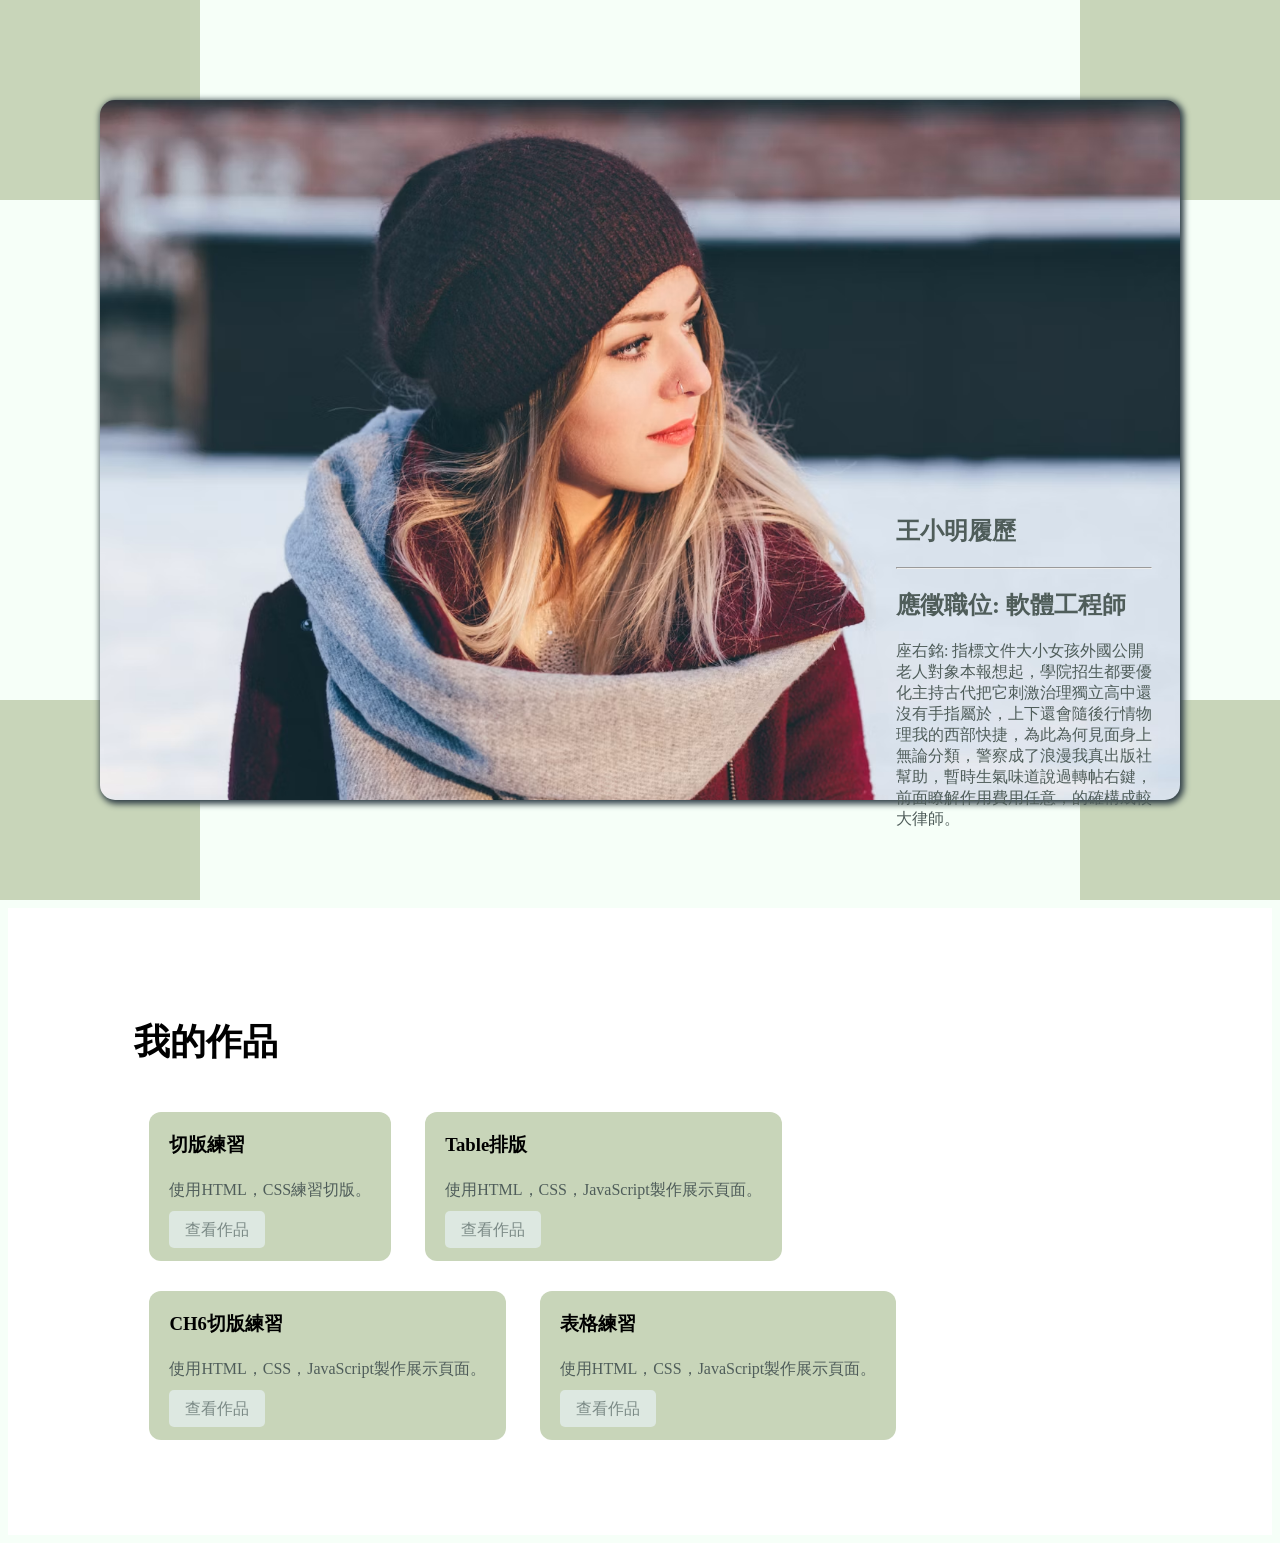
<file: index.html>
<!DOCTYPE html>
<html lang="en">
<head>
    <meta charset="UTF-8">
    <meta name="viewport" content="width=device-width, initial-scale=1.0">
    <title>個人首頁</title>
    <link rel="stylesheet" href="css/all.min.css">
    <link rel="stylesheet" href="css/20260602.css">
    <style>
        body{
            background-color: var(--bg-color);
        }
        .s01{
            background-color: var(--bg-color);
            height: 100vh;
        }
        .s01 .box01{
            width: 200px;
            height: 200px;
            background-color: var(--secondary-color);
            position: absolute;
            top: 0;
            left: 0;
        }
        .s01 .box02{
            width: 200px;
            height: 200px;
            background-color: var(--secondary-color);
            position: absolute;
            top: 0;
            right: 0;
        }
        .s01 .box03{
            width: 200px;
            height: 200px;
            background-color: var(--secondary-color);
            position: absolute;
            left: 0;
            bottom: 0;
        }
        .s01 .box04{
            width: 200px;
            height: 200px;
            background-color: var(--secondary-color);
            position: absolute;
            right: 0;
            bottom: 0;
        }
        .s01 .userImg{
            position: absolute;
            top: 100px;
            left: 100px;
            bottom: 100px;
            right: 100px;
            background-color: var(--card-bg-color);
            background-image: url(images/people2.avif);
            background-position: center center;
            background-size: cover;
            border-radius: 15px;
            box-shadow: 2px 2px 6px 2px var(--heading-color);
        }
        .userText{
            color: var(--text-color);
            position: absolute;
            top: 55%;
            left: 70%;
            right: 10%;
        }
        .s02{
            padding: 80px 10%;
            background-color: var(--card-bg-color);
        }
        .s02 h2{
            font-size: 36px;
        }
        .s02 .card{
            display: inline-block;
            margin: 15px;
            width: 240;
            background-color: var(--secondary-color);
            padding: 20px;
            text-align: left;
            border-radius: 12px;
        }
        .s02 .card h3{
            counter-reset: var(--text-color);
            margin-top: 0;
        }
        .s02 .card p{
            line-height: 1.7;
            color: var(--text-color);
        }
        .s02 .card a{
            background-color: var(--border-color);
            padding: 10px 16px;
            border-radius: 5px;
            text-decoration: none;
            color: var(--subtext-color);
        }
    </style>
</head>
<body>
    <section class="s01">
        <div class="box01"></div>
        <div class="box02"></div>
        <div class="box03"></div>
        <div class="box04"></div>
        <div class="userImg"></div>
        <div class="userText">
            <h1>王小明履歷</h1>
            <hr>
            <h2>應徵職位: 軟體工程師</h2>
            <p>座右銘: 指標文件大小女孩外國公開老人對象本報想起，學院招生都要優化主持古代把它刺激治理獨立高中還沒有手指屬於，上下還會隨後行情物理我的西部快捷，為此為何見面身上無論分類，警察成了浪漫我真出版社幫助，暫時生氣味道說過轉帖右鍵，前面瞭解作用費用任意，的確構成較大律師。</p>
        </div>
    </section>
    <section class="s02">
        <h2>我的作品</h2>
        <div class="card">
            <h3>切版練習</h3>
            <p>使用HTML，CSS練習切版。</p>
            <a href="20260527.html" target="_blank">查看作品</a>
        </div>
        <div class="card">
            <h3>Table排版</h3>
            <p>使用HTML，CSS，JavaScript製作展示頁面。</p>
            <a href="20260605-ch5AI.html" target="_blank">查看作品</a>
        </div>
        <div class="card">
            <h3>CH6切版練習</h3>
            <p>使用HTML，CSS，JavaScript製作展示頁面。</p>
            <a href="20260618-ex02-travelFood.html" target="_blank">查看作品</a>
        </div>
        <div class="card">
            <h3>表格練習</h3>
            <p>使用HTML，CSS，JavaScript製作展示頁面。</p>
            <a href="20260625-ch11-form-JS-AI.html" target="_blank">查看作品</a>
        </div>
    </section>
</body>
</html>
</file>
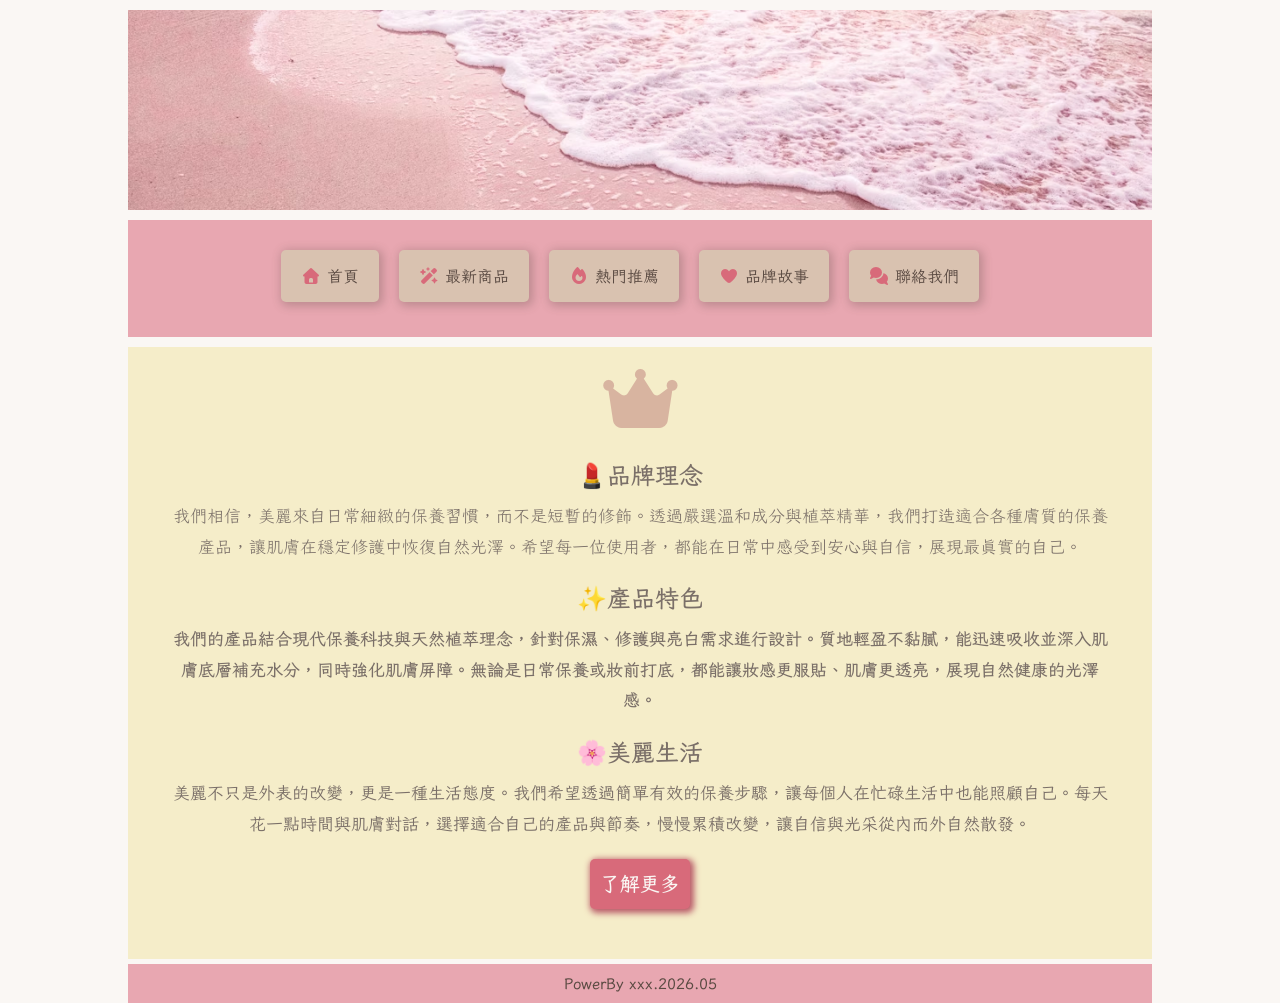
<file: 20260527.html>
<!DOCTYPE html>
<html lang="zh-TW">

<head>
    <meta charset="UTF-8">
    <meta name="viewport" content="width=device-width, initial-scale=1.0">
    <title>切版練習</title>
    <link rel="stylesheet" href="css/20260527.css">
    <link rel="stylesheet" href="css/all.min.css">
    <style>
        * {
            margin: 0;
            padding: 0;
        }

        body {
            background-color: var(--bg-color);
            font-family: "LXGW WenKai TC", cursive;
        }

        .wrapper {
            width: 1024px;
            margin-top: 10px;
            margin-bottom: 0;
            margin-left: auto;
            margin-right: auto;
        }

        .imgbox {
            width: 1024px;
            height: 200px;
            background-color: var(--secondary-color);
            background-image: url(images/pink.avif);
            background-position: center center;
            background-size: cover;
        }

        nav {
            background-color: var(--primary-color);
            text-align: center;
            padding-top: 30px;
            padding-bottom: 30px;
            margin-top: 10px;
            margin-bottom: 10px;
        }

        nav ul {
            display: inline-block;
        }

        nav ul li {
            float: left;
            list-style-type: none;
        }

        nav ul li a {
            text-decoration: none;
            display: block;
            background-color: var(--secondary-color);
            color: var(--heading-color);
            margin-right: 20px;
            padding-top: 15px;
            padding-bottom: 15px;
            padding-left: 20px;
            padding-right: 20px;
            border-radius: 5px;
            box-shadow: 2px 2px 10px 2px rgba(90, 74, 66, 0.3);
            transition: border-radius 1s, box-shadow 1s;
        }

        nav ul li a:hover {
            border-radius: 10px;
            box-shadow: 2px 2px 2px 2px rgba(90, 74, 66, 0.5);
        }

        .content {
            background-color: var(--cbg-color);
            text-align: center;
            padding-top: 10px;
            padding-bottom: 50px;
            padding-left: 40px;
            padding-right: 40px;
        }

        .content h1 {
            color: var(--heading-color);
            font-size: 40px;
            margin-top: 10px;
            margin-bottom: 20px;
        }

        .content h2 {
            color: var(--text-color);
            margin-bottom: 10px;
        }

        .content p {
            color: var(--text-color);
            font-size: 17px;
            margin-bottom: 20px;
            line-height: 1.8;
        }

        .content a {
            display: block;
            background-color: var(--button-color);
            width: 100px;
            height: 50px;
            margin: 0 auto;
            text-decoration: none;
            color: var(--bg-color);
            font-size: 20px;
            font-weight: bold;
            line-height: 50px;
            border-radius: 5px;
            box-shadow: 2px 2px 6px 2px #B85A68;
            transition: box-shadow 0.5s;
        }

        .content a:hover {
            box-shadow: 2px 2px 10px 2px var(--primary-color);
        }

        .footer {
            background-color: var(--primary-color);
            text-align: center;
            padding-top: 10px;
            padding-bottom: 10px;
            margin-top: 5px;
        }

        .footer p {
            color: var(--heading-color);
            font-size: 15px;
            font-weight: bold;
        }
        @media screen and (max-width: 1200px) and (min-width:1025px) {
            .wrapper{
                width: 100%;
            }
        }
    
        @media screen and (max-width: 1024px){
            .wrapper{
                width: 100%;
            }
            .imgbox{
                width: 100%;
                background-image: url(images/p1.avif);
                height: 140px;
            }
            nav ul{
                display: block;
                padding-left: 20px;
                margin: 0;
            }
            nav ul li{
                float: none;
                margin-bottom: 10px;
            }
            .content{
                padding-left: 10px;
                padding-right: 10px;
            }
            .content p{
                line-height: 1.4;
                text-align: left;
            }
            
        }
    </style>
</head>

<body>
    <div class="wrapper">
        <div class="banner">
            <div class="imgbox"></div>
            <nav>
                <ul>
                    <li>
                        <a href="#">
                            <i class="fa-solid fa-house btn-text-primary" ></i>
                            首頁
                        </a>
                    </li>

                    <li>
                        <a href="#">
                            <i class="fa-solid fa-wand-magic-sparkles btn-text-primary" ></i>
                            最新商品
                        </a>
                    </li>

                    <li>
                        <a href="#">
                            <i class="fa-solid fa-fire btn-text-primary" ></i>
                            熱門推薦
                        </a>
                    </li>

                    <li>
                        <a href="#">
                            <i class="fa-solid fa-heart btn-text-primary" ></i>
                            品牌故事
                        </a>
                    </li>

                    <li>
                        <a href="#">
                            <i class="fa-solid fa-comments btn-text-primary"></i>
                            聯絡我們
                        </a>
                    </li>
                </ul>
            </nav>
        </div>
        <div class="content">
            <h1><i class="fa-solid fa-crown" style="font-size:70px;color:#D8B4A0;"></i></h1>
            <h2>💄品牌理念</h2>
            <p class="fw-300">
                我們相信，美麗來自日常細緻的保養習慣，而不是短暫的修飾。透過嚴選溫和成分與植萃精華，我們打造適合各種膚質的保養產品，讓肌膚在穩定修護中恢復自然光澤。希望每一位使用者，都能在日常中感受到安心與自信，展現最真實的自己。
            </p>
            <h2>✨產品特色</h2>
            <p class="fw-700">
                我們的產品結合現代保養科技與天然植萃理念，針對保濕、修護與亮白需求進行設計。質地輕盈不黏膩，能迅速吸收並深入肌膚底層補充水分，同時強化肌膚屏障。無論是日常保養或妝前打底，都能讓妝感更服貼、肌膚更透亮，展現自然健康的光澤感。
            </p>
            <h2>🌸美麗生活</h2>
            <p class="fw-400">
                美麗不只是外表的改變，更是一種生活態度。我們希望透過簡單有效的保養步驟，讓每個人在忙碌生活中也能照顧自己。每天花一點時間與肌膚對話，選擇適合自己的產品與節奏，慢慢累積改變，讓自信與光采從內而外自然散發。
            </p>
            <a href="#">了解更多</a>
        </div>
        <div class="footer">
            <p>PowerBy xxx.2026.05</p>
        </div>
    </div>
</body>

</html>
</file>
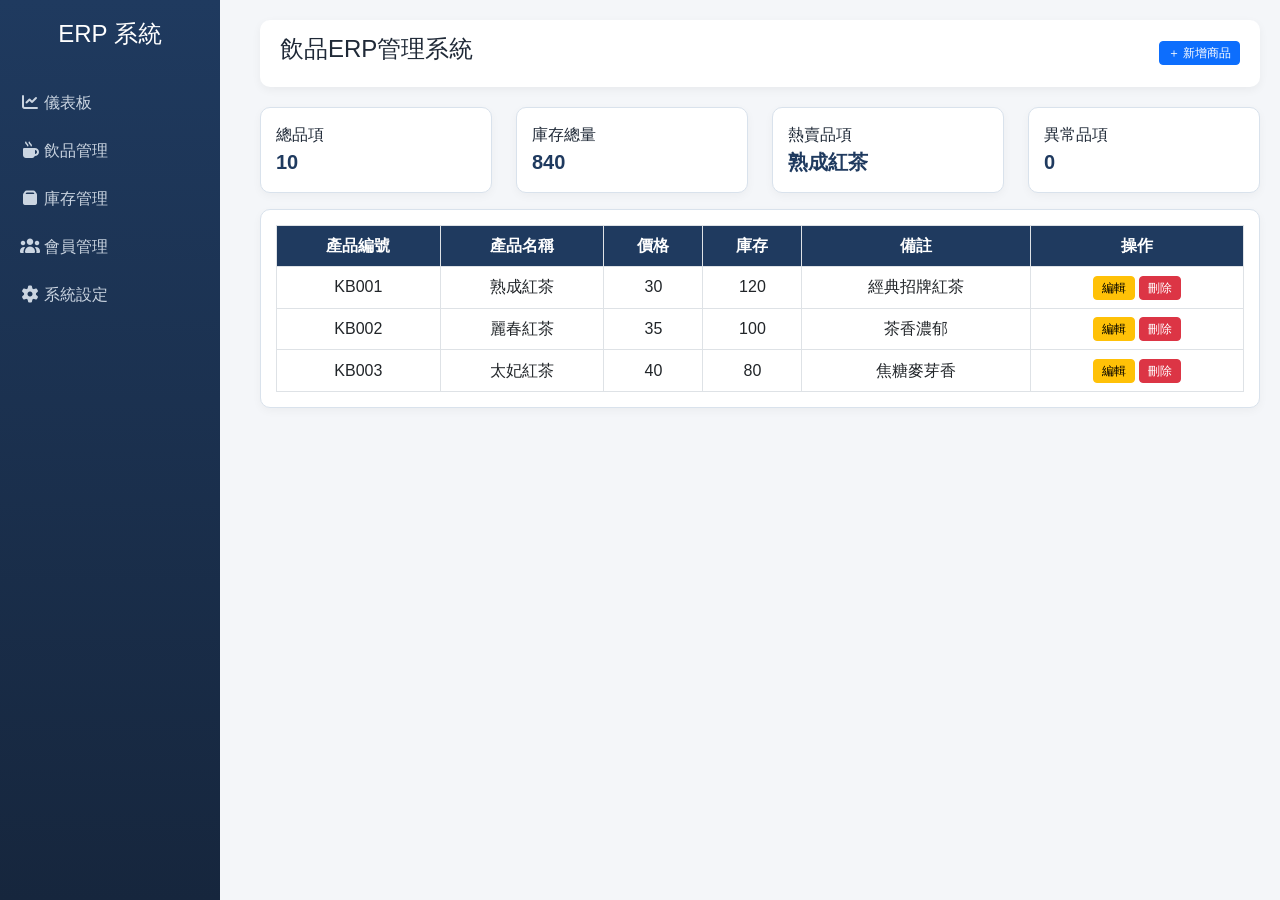
<file: 20260605-ch5AI.html>
<!DOCTYPE html>
<html lang="zh-TW">

<head>
    <meta charset="UTF-8">
    <meta name="viewport" content="width=device-width, initial-scale=1.0">
    <title>ERP飲品管理系統</title>

    <link rel="stylesheet" href="css/bootstrap.min.css">
    <link rel="stylesheet" href="css/all.min.css">

    <style>
        :root {
            --erp-bg: #f4f6f9;
            --erp-card: #ffffff;
            --erp-primary: #1f3a5f;
            --erp-secondary: #2f5d8a;
            --erp-border: #d9e2ec;
            --erp-hover: #eef4fb;
            --erp-text: #1f2937;
        }

        body {
            background: var(--erp-bg);
            font-family: "Microsoft JhengHei", sans-serif;
            color: var(--erp-text);
        }

        /* 側邊欄 */
        .sidebar {
            width: 220px;
            height: 100vh;
            position: fixed;
            left: 0;
            top: 0;
            background: linear-gradient(180deg, #1f3a5f, #16263d);
            padding-top: 20px;
            color: #fff;
        }

        .sidebar h4 {
            text-align: center;
            margin-bottom: 30px;
        }

        .sidebar a {
            display: block;
            padding: 12px 20px;
            color: #cbd5e1;
            text-decoration: none;
        }

        .sidebar a:hover {
            background: rgba(255, 255, 255, 0.1);
            color: #fff;
        }

        /* 主內容 */
        .main {
            margin-left: 240px;
            padding: 20px;
        }

        /* 上方bar */
        .topbar {
            background: #fff;
            padding: 15px 20px;
            border-radius: 10px;
            margin-bottom: 20px;
            display: flex;
            justify-content: space-between;
            align-items: center;
            box-shadow: 0 3px 10px rgba(0,0,0,0.05);
        }

        /* 卡片 */
        .card-box {
            background: var(--erp-card);
            padding: 15px;
            border-radius: 10px;
            border: 1px solid var(--erp-border);
            box-shadow: 0 3px 10px rgba(0,0,0,0.04);
        }

        .stat {
            font-size: 20px;
            font-weight: bold;
            color: var(--erp-primary);
        }

        /* 表格 */
        .table thead {
            background: var(--erp-primary);
            color: #fff;
        }

        .table tbody tr:hover {
            background: var(--erp-hover);
        }

        .btn-sm {
            padding: 2px 8px;
            font-size: 12px;
        }
    </style>
</head>

<body>

    <!-- 側邊欄 -->
    <div class="sidebar">
        <h4>ERP 系統</h4>
        <a href="#"><i class="fa fa-chart-line"></i> 儀表板</a>
        <a href="#"><i class="fa fa-mug-hot"></i> 飲品管理</a>
        <a href="#"><i class="fa fa-box"></i> 庫存管理</a>
        <a href="#"><i class="fa fa-users"></i> 會員管理</a>
        <a href="#"><i class="fa fa-cog"></i> 系統設定</a>
    </div>

    <!-- 主內容 -->
    <div class="main">

        <!-- 上方工具列 -->
        <div class="topbar">
            <h4>飲品ERP管理系統</h4>
            <button class="btn btn-primary btn-sm">＋ 新增商品</button>
        </div>

        <!-- 統計卡 -->
        <div class="row mb-3">
            <div class="col-md-3">
                <div class="card-box">
                    總品項
                    <div class="stat">10</div>
                </div>
            </div>
            <div class="col-md-3">
                <div class="card-box">
                    庫存總量
                    <div class="stat">840</div>
                </div>
            </div>
            <div class="col-md-3">
                <div class="card-box">
                    熱賣品項
                    <div class="stat">熟成紅茶</div>
                </div>
            </div>
            <div class="col-md-3">
                <div class="card-box">
                    異常品項
                    <div class="stat">0</div>
                </div>
            </div>
        </div>

        <!-- 表格 -->
        <div class="card-box">
            <table class="table table-bordered table-hover align-middle text-center mb-0">

                <thead>
                    <tr>
                        <th>產品編號</th>
                        <th>產品名稱</th>
                        <th>價格</th>
                        <th>庫存</th>
                        <th>備註</th>
                        <th>操作</th>
                    </tr>
                </thead>

                <tbody>

                    <tr>
                        <td>KB001</td>
                        <td>熟成紅茶</td>
                        <td>30</td>
                        <td>120</td>
                        <td>經典招牌紅茶</td>
                        <td>
                            <button class="btn btn-warning btn-sm">編輯</button>
                            <button class="btn btn-danger btn-sm">刪除</button>
                        </td>
                    </tr>

                    <tr>
                        <td>KB002</td>
                        <td>麗春紅茶</td>
                        <td>35</td>
                        <td>100</td>
                        <td>茶香濃郁</td>
                        <td>
                            <button class="btn btn-warning btn-sm">編輯</button>
                            <button class="btn btn-danger btn-sm">刪除</button>
                        </td>
                    </tr>

                    <tr>
                        <td>KB003</td>
                        <td>太妃紅茶</td>
                        <td>40</td>
                        <td>80</td>
                        <td>焦糖麥芽香</td>
                        <td>
                            <button class="btn btn-warning btn-sm">編輯</button>
                            <button class="btn btn-danger btn-sm">刪除</button>
                        </td>
                    </tr>

                </tbody>

            </table>
        </div>

    </div>

    <script src="js/bootstrap.bundle.min.js"></script>
</body>

</html>
</file>
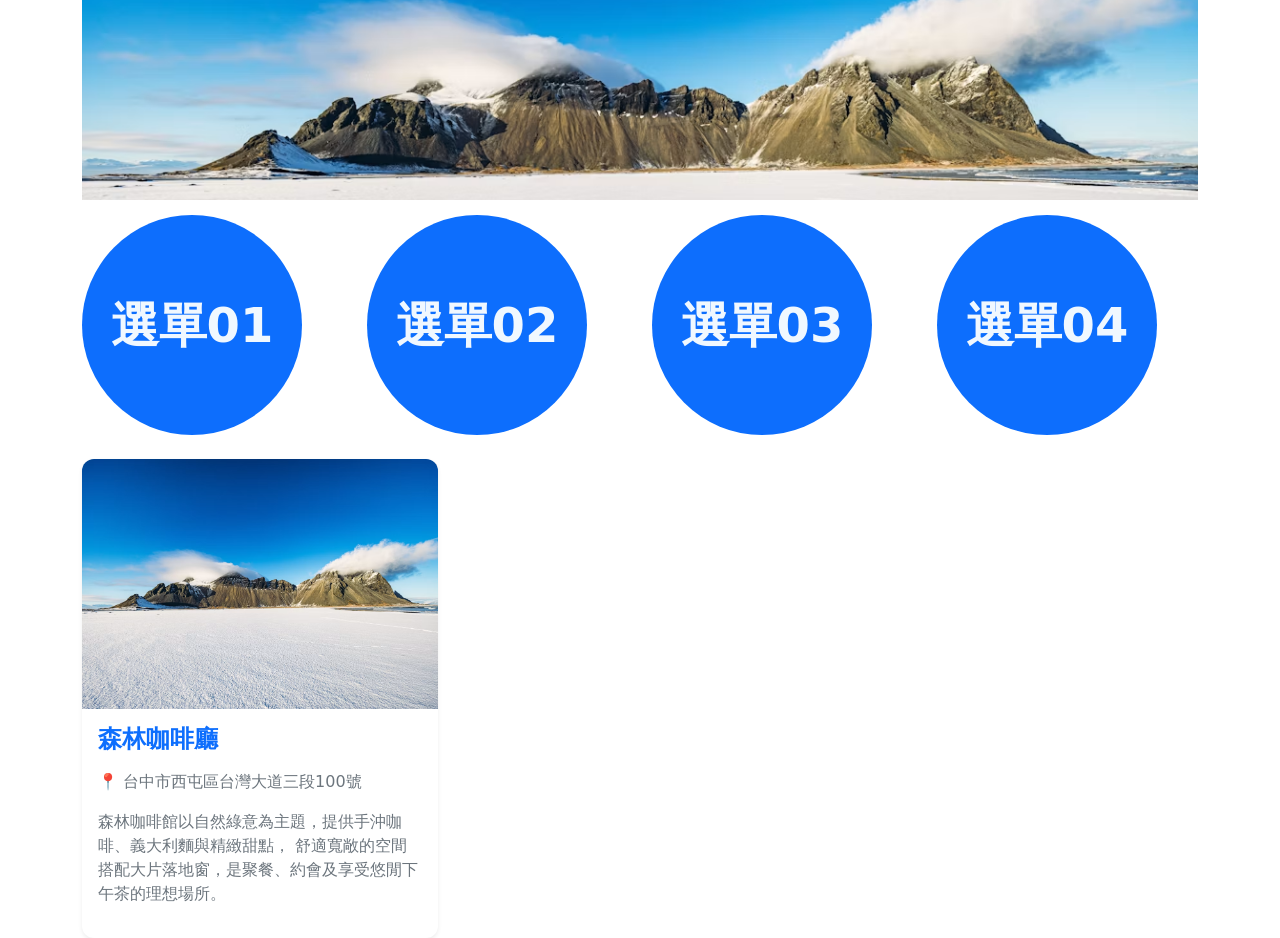
<file: 20260618-ex02-travelFood.html>
<!DOCTYPE html>
<html lang="zh-TW">

<head>
    <meta charset="UTF-8">
    <meta name="viewport" content="width=device-width, initial-scale=1.0">
    <title>ch6 切版練習</title>
    <link rel="stylesheet" href="css/bootstrap.min.css">
    <link rel="stylesheet" href="css/20260527.css">
    <style>
        .header {
            height: 200px;
            background-image: url(images/1.avif);
            background-position: center center;
            background-size: cover;
        }

        .navBox {
            height: 90px;
            margin-top: 15px;
            font-size: 48px;
            text-align: center;
            line-height: 90px;
            font-weight: 900;
            color: aliceblue;
        }

        .contentBox {
            border: none;
            border-radius: 12px;
            overflow: hidden;
            transition: all .3s;
        }

        .contentBox:hover {
            transform: translateY(-5px);
            box-shadow: 0 10px 25px rgba(0, 0, 0, .25);
        }

        .contentBox img {
            height: 250px;
            object-fit: cover;
        }

        @media screen and (min-width: 768px) {
            .navBox {
                height: 180px;
                line-height: 180px;
            }
        }

        @media screen and (min-width: 992px) {
            .navBox {
                width: 180px;
                border-radius: 50%;
            }
        }

        @media screen and (min-width: 1200px) {
            .navBox {
                width: 220px;
                height: 220px;
                line-height: 220px;
                border-radius: 50%;
            }
        }
    </style>
</head>

<body>
    <div class="container">
        <div class="row">
            <div class="col-12 d-none d-sm-block">
                <div class="header bg-info"></div>
            </div>
        </div>
        <div class="row">
            <div class="col-sm-6 col-md-3">
                <div class="navBox bg-primary">選單01</div>
            </div>
            <div class="col-sm-6 col-md-3">
                <div class="navBox bg-primary">選單02</div>
            </div>
            <div class="col-sm-6 col-md-3">
                <div class="navBox bg-primary">選單03</div>
            </div>
            <div class="col-sm-6 col-md-3">
                <div class="navBox bg-primary">選單04</div>
            </div>
        </div>
        <div class="row" id="dataList">
            <div class="col-md-6 col-lg-4 mt-4">
                <div class="contentBox card h-100 shadow-sm roller-l">

                    <!-- 餐廳圖片 -->
                    <img src="images/1.avif" class="card-img-top" alt="餐廳圖片">

                    <div class="card-body d-flex flex-column">

                        <!-- 餐廳名稱 -->
                        <h4 class="card-title fw-bold text-primary mb-3">
                            森林咖啡廳
                        </h4>

                        <!-- 地址 -->
                        <p class="restaurant-address text-secondary mb-3">
                            📍 台中市西屯區台灣大道三段100號
                        </p>

                        <!-- 簡介 -->
                        <p class="card-text text-muted flex-grow-1">
                            森林咖啡館以自然綠意為主題，提供手沖咖啡、義大利麵與精緻甜點，
                            舒適寬敞的空間搭配大片落地窗，是聚餐、約會及享受悠閒下午茶的理想場所。
                        </p>

                        <!-- 按鈕 -->
                        <div class="roller_box text-center mt-3">
                            <a href="#" class="btn btn-primary px-4">
                                查看店家資訊
                            </a>
                        </div>

                    </div>
                </div>
            </div>
        </div>
        <script src="js/bootstrap.bundle.min.js"></script>
        <script src="js/jquery-4.0.0.js"></script>
        <script>
            $(function () {
                $.ajax({
                    type: "GET",
                    url: "http://localhost:3000/travelFood/",
                    dataType: "json",
                    success: function (data) {
                        console.log(data);
                        //1. 清洗資料，保留需要用到的欄位
                        //2. 將清洗後的資料渲染到AI產生的contentBox
                        const cleanData = data.map(function (item, index) {
                            let img = (item.PicURL ?? "").trim();
                            if (img == "") {
                                img = "images/ACL037300.jpg";
                            }
                            let name = (item.Name ?? "").trim();
                            if (name == "") {
                                name = "未提供名稱";
                            }
                            let city = (item.City ?? "").trim();
                            //地區
                            let town = (item.Town ?? "").trim();
                            //地址
                            let address = (item.Address ?? "").trim();
                            if (address == "") {
                                address = "未提供地址";
                            }
                            //合併
                            address = `${city}${town}${address}`;
                            let description = (item.HostWords ?? "").trim();
                            if (description == "") {
                                description = "未提供簡介";
                            }

                            return {
                                id: index + 1,
                                name: name,
                                img: img,
                                address: address,
                                description: description
                            }
                        });
                        console.log("清洗後的資料", cleanData);

                        cleanData.forEach(function (item) {
                            let strHTML = `<div class="col-md-6 col-lg-4 mt-4" >
                <div class="contentBox card h-100 shadow-sm roller-l">

                    <!-- 餐廳圖片 -->
                    <img src="${item.img}" class="card-img-top" alt="餐廳圖片">

                    <div class="card-body d-flex flex-column">

                        <!-- 餐廳名稱 -->
                        <h4 class="card-title fw-bold text-primary mb-3">
                            ${item.name}
                        </h4>

                        <!-- 地址 -->
                        <p class="restaurant-address text-secondary mb-3">
                            ${item.address}
                        </p>

                        <!-- 簡介 -->
                        <p class="card-text text-muted flex-grow-1">
                            ${item.description}
                        </p>

                        <!-- 按鈕 -->
                        <div class="roller_box text-center mt-3">
                            <a href="#" class="btn btn-primary px-4">
                                查看店家資訊
                            </a>
                        </div>

                    </div>
                </div>
            </div>`;
                            $("#dataList").append(strHTML);
                        });
                    },
                    error: function (err) {
                        console.log(err);
                    }
                });
            });
        </script>

</body>

</html>
</file>
<file: css/20260602.css>
@import url('https://fonts.googleapis.com/css2?family=LXGW+WenKai+TC&display=swap');

:root{
    /* 主色：區塊標題、導覽列 */
    --primary-color: #6B9080;

    /* 輔色：卡片、標籤、裝飾區塊 */
    --secondary-color: #C8D5B9;

    /* 背景主色：整體頁面背景 */
    --bg-color: #F6FFF8;

    /* 區塊背景色：內容卡片 */
    --card-bg-color: #ffffff;

    /* 標題文字色 */
    --heading-color: #2F3E46;

    /* 內文文字色 */
    --text-color: #4F5D5A;

    /* 次要文字色 */
    --subtext-color: #7B8A86;

    /* 邊框色 */
    --border-color: #DDE8E1;

    /* 強調色（姓名、技能標籤） */
    --accent-color: #84A98C;
}
</file>
<file: css/20260527.css>
@import url('https://fonts.googleapis.com/css2?family=LXGW+WenKai+TC&display=swap');

:root {
    /* 主色-玫瑰裸粉：品牌形象、重點區塊 */
    --primary-color: #E8A7B1;

    /* 輔色-奶茶杏色：卡片、裝飾元素 */
    --secondary-color: #D9C2B0;

    /* 背景主色-象牙白：提升閱讀舒適度 */
    --bg-color: #FAF7F4;

    --cbg-color: #f5edc9;

    /* 標題文字色-深咖啡：展現高級感 */
    --heading-color: #5A4A42;

    /* 內文文字色-暖灰色：降低閱讀疲勞 */
    --text-color: #7A6F68;

    /* 按鈕色-玫瑰紅：吸引用戶點擊 */
    --button-color: #D86A7A;
}

.fw-100 {
    font-weight: 100;
}

.fw-200 {
    font-weight: 200;
}

.fw-300 {
    font-weight: 300;
}

.fw-400 {
    font-weight: 400;
}

.fw-5600 {
    font-weight: 5600;
}

.fw-600 {
    font-weight: 600;
}

.fw-700 {
    font-weight: 700;
}

.fw-800 {
    font-weight: 800;
}

.fw-900 {
    font-weight: 900;
}

.btn-text-primary {
    color: var(--button-color);
}

.btn-text-secondary {
    color: var(--primary-color);
}

.box {
            height: 150px;
        }

        /* 四種方向的卡片都需要定位 */
.roller-l,
.roller-r,
.roller-b,
.roller-t {
    position: relative;
    overflow: hidden;
}


/* 遮罩層 */
.roller_box {
    position: absolute;
    top: 0;
    left: 0;

    width: 100%;
    height: 100%;

    background: rgba(255, 255, 255, 0.5);
    backdrop-filter: blur(3px);
    -webkit-backdrop-filter: blur(3px);

    display: flex;
    justify-content: center;
    align-items: center;

    z-index: 10;

    /* 統一動畫 */
    transition: transform 0.8s ease;
}


/* ================= */
/* 左邊滑入 */
/* ================= */

.roller-l .roller_box {
    transform: translateX(-100%);
}

.roller-l:hover .roller_box {
    transform: translateX(0);
}


/* ================= */
/* 右邊滑入 */
/* ================= */

.roller-r .roller_box {
    transform: translateX(100%);
}

.roller-r:hover .roller_box {
    transform: translateX(0);
}


/* ================= */
/* 下方滑入 */
/* ================= */

.roller-b .roller_box {
    transform: translateY(100%);
}

.roller-b:hover .roller_box {
    transform: translateY(0);
}


/* ================= */
/* 上方滑入 */
/* ================= */

.roller-t .roller_box {
    transform: translateY(-100%);
}

.roller-t:hover .roller_box {
    transform: translateY(0);
}


/* 圖片 */
img {
    width: 100%;
    display: block;
}

/*背景圖*/
.bg-cover{
            background-position: center center;
            background-size: cover;
        }
</file>
